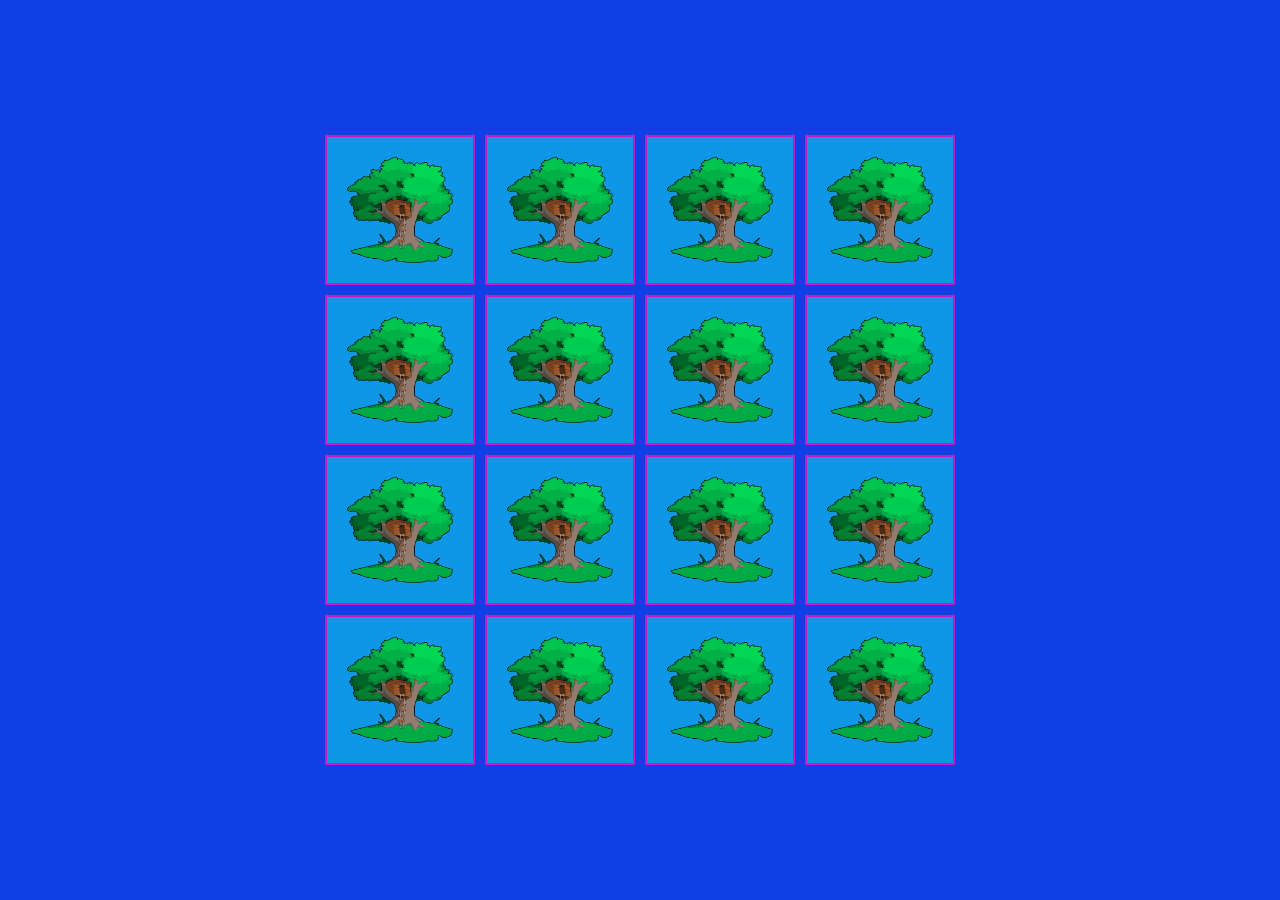
<file: index.html>
<!DOCTYPE html>
<html lang="en">
<head>
    <meta charset="UTF-8">
    <meta name="viewport" content="width=device-width, initial-scale=1.0">
    <title>Document</title>
    <link rel="stylesheet" type="text/css" href="style.css">
</head>
<body>
<section class=" memory-game">
<div class="memory-card" data-framework="image1">
<img class= "front-face" src="img/deer.png" alt="animal">
<img class= "back-face" src="img/tree.png">
</div>
<div class="memory-card" data-framework="image2">
<img class= "front-face" src="img/eagle.png" alt="animal">
<img class= "back-face" src="img/tree.png">
</div>
<div class="memory-card" data-framework="image3">
<img class= "front-face" src="img/dolphin.png" alt="animal">
<img class= "back-face" src="img/tree.png">
</div>
<div class="memory-card" data-framework="image4">
<img class= "front-face" src="img/elephant.png" alt="animal">
<img class= "back-face" src="img/tree.png">
</div>
<div class="memory-card" data-framework="image5">
<img class= "front-face" src="img/girrafe.png" alt="animal">
<img class= "back-face" src="img/tree.png">
</div>
<div class="memory-card" data-framework="image6">
<img class= "front-face" src="img/squirell.png" alt="animal">
<img class= "back-face" src="img/tree.png">
</div>
<div class="memory-card" data-framework="image7">
<img class= "front-face" src="img/tiger.png" alt="animal">
<img class= "back-face" src="img/tree.png">
</div>
<div class="memory-card" data-framework="image1">
<img class= "front-face" src="img/deer.png" alt="animal">
<img class= "back-face" src="img/tree.png">
</div>
<div class="memory-card" data-framework="image3">
<img class= "front-face" src="img/dolphin.png" alt="animal">
<img class= "back-face" src="img/tree.png">
</div>
<div class="memory-card" data-framework="image2">
<img class= "front-face" src="img/eagle.png" alt="animal">
<img class= "back-face" src="img/tree.png">
</div>
<div class="memory-card" data-framework="image4">
<img class= "front-face" src="img/elephant.png" alt="animal">
<img class= "back-face" src="img/tree.png">
</div>
<div class="memory-card" data-framework="image5">
<img class= "front-face" src="img/girrafe.png" alt="animal">
<img class= "back-face" src="img/tree.png">
</div>
<div class="memory-card" data-framework="image8">
<img class= "front-face" src="img/gorilla.png" alt="animal">
<img class= "back-face" src="img/tree.png">
</div>
<div class="memory-card" data-framework="image6">
<img class= "front-face" src="img/squirell.png" alt="animal">
<img class= "back-face" src="img/tree.png">
</div>
<div class="memory-card" data-framework="image7">
<img class= "front-face" src="img/tiger.png" alt="animal">
<img class= "back-face" src="img/tree.png">
</div>
<div class="memory-card" data-framework="image8">
<img class= "front-face" src="img/gorilla.png" alt="animal">
<img class= "back-face" src="img/tree.png">
</div>
</section>

<script src="script.js"></script>
</body>
</html>
</file>
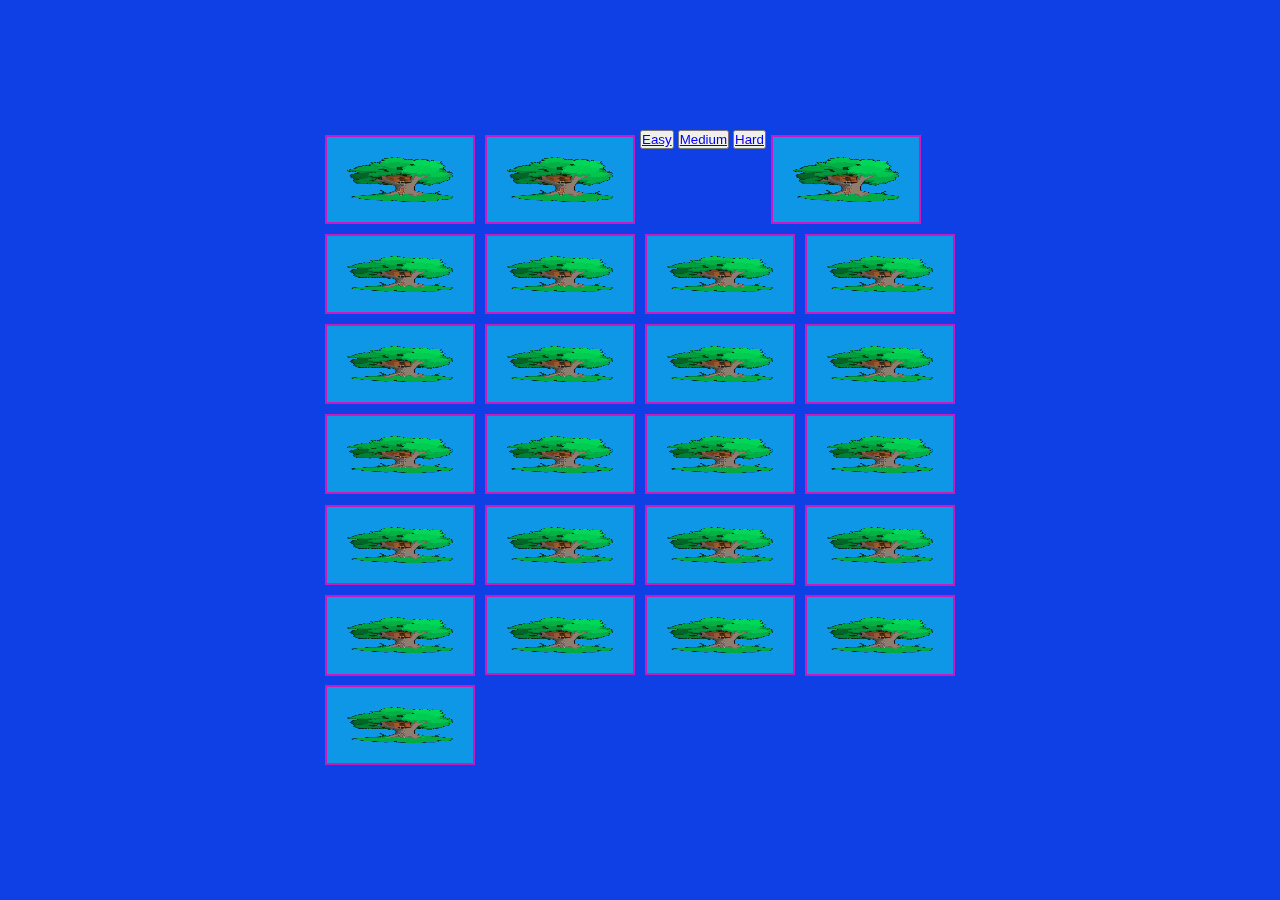
<file: hard.html>
<!DOCTYPE html>
<html lang="en">
<head>
    <meta charset="UTF-8">
    <meta name="viewport" content="width=device-width, initial-scale=1.0">
    <link rel="stylesheet" href="https://stackpath.bootstrapcdn.com/bootstrap/4.5.0/css/bootstrap.min.css" 
    integrity="sha384-9aIt2nRpC12Uk9gS9baDl411NQApFmC26EwAOH8WgZl5MYYxFfc+NcPb1dKGj7Sk" crossorigin="anonymous">
    <title>Document</title>
    <link rel="stylesheet" type="text/css" href="style.css">
</head>
<body>
<section class=" memory-game">
<div class="memory-card" data-framework="image1">
<img class= "front-face" src="img/deer.png" alt="animal">
<img class= "back-face" src="img/tree.png">
</div>
<div class="memory-card" data-framework="image2">
<img class= "front-face" src="img/eagle.png" alt="animal">
<img class= "back-face" src="img/tree.png">
</div>
<div class="memory-card" data-framework="image3">
<img class= "front-face" src="img/dolphin.png" alt="animal">
<img class= "back-face" src="img/tree.png">
</div>
<div class="memory-card" data-framework="image4">
<img class= "front-face" src="img/elephant.png" alt="animal">
<img class= "back-face" src="img/tree.png">
</div>
<div class="memory-card" data-framework="image5">
<img class= "front-face" src="img/girrafe.png" alt="animal">
<img class= "back-face" src="img/tree.png">
</div>
<div class="memory-card" data-framework="image6">
<img class= "front-face" src="img/squirell.png" alt="animal">
<img class= "back-face" src="img/tree.png">
</div>
<div class="memory-card" data-framework="image7">
<img class= "front-face" src="img/tiger.png" alt="animal">
<img class= "back-face" src="img/tree.png">
</div>
<div class="memory-card" data-framework="image1">
<img class= "front-face" src="img/deer.png" alt="animal">
<img class= "back-face" src="img/tree.png">
</div>
<div class="memory-card" data-framework="image3">
<img class= "front-face" src="img/dolphin.png" alt="animal">
<img class= "back-face" src="img/tree.png">
</div>
<div class="memory-card" data-framework="image2">
<img class= "front-face" src="img/eagle.png" alt="animal">
<img class= "back-face" src="img/tree.png">
</div>
<div class="memory-card" data-framework="image4">
<img class= "front-face" src="img/elephant.png" alt="animal">
<img class= "back-face" src="img/tree.png">
</div>
<div class="memory-card" data-framework="image5">
<img class= "front-face" src="img/girrafe.png" alt="animal">
<img class= "back-face" src="img/tree.png">
</div>
<div class="memory-card" data-framework="image8">
<img class= "front-face" src="img/gorilla.png" alt="animal">
<img class= "back-face" src="img/tree.png">
</div>
<div class="memory-card" data-framework="image6">
<img class= "front-face" src="img/squirell.png" alt="animal">
<img class= "back-face" src="img/tree.png">
</div>
<div class="memory-card" data-framework="image7">
<img class= "front-face" src="img/tiger.png" alt="animal">
<img class= "back-face" src="img/tree.png">
</div>
<div class="memory-card" data-framework="image8">
<img class= "front-face" src="img/gorilla.png" alt="animal">
<img class= "back-face" src="img/tree.png">
</div>
<div class="memory-card" data-framework="image8">
<img class= "front-face" src="img/gorilla.png" alt="animal">
<img class= "back-face" src="img/tree.png">
</div>
<div class="memory-card" data-framework="image8">
<img class= "front-face" src="img/gorilla.png" alt="animal">
<img class= "back-face" src="img/tree.png">
</div>
<div class="memory-card" data-framework="image6">
<img class= "front-face" src="img/squirell.png" alt="animal">
<img class= "back-face" src="img/tree.png">
</div>
<div class="memory-card" data-framework="image7">
<img class= "front-face" src="img/tiger.png" alt="animal">
<img class= "back-face" src="img/tree.png">
</div>
<div class="memory-card" data-framework="image8">
<img class= "front-face" src="img/gorilla.png" alt="animal">
<img class= "back-face" src="img/tree.png">
</div>
<div class="memory-card" data-framework="image6">
<img class= "front-face" src="img/squirell.png" alt="animal">
<img class= "back-face" src="img/tree.png">
</div>
<div class="memory-card" data-framework="image7">
<img class= "front-face" src="img/tiger.png" alt="animal">
<img class= "back-face" src="img/tree.png">
</div>
<div class="memory-card" data-framework="image8">
<img class= "front-face" src="img/gorilla.png" alt="animal">
<img class= "back-face" src="img/tree.png">
</div>
<span>
<button type="button" class="btn btn-secondary"><a href="index.html">Easy</button></a>
<button type="button" class="btn btn-secondary"><a href="medium.html">Medium</button></a>
<button type="button" class="btn btn-secondary"><a href="hard.html">Hard</button></a>
</span>
</section>
<script src="script.js"></script>
<script src="https://code.jquery.com/jquery-3.5.1.slim.min.js" integrity="sha384-DfXdz2htPH0lsSSs5nCTpuj/zy4C+OGpamoFVy38MVBnE+IbbVYUew+OrCXaRkfj" crossorigin="anonymous"></script>
<script src="https://cdn.jsdelivr.net/npm/popper.js@1.16.0/dist/umd/popper.min.js" integrity="sha384-Q6E9RHvbIyZFJoft+2mJbHaEWldlvI9IOYy5n3zV9zzTtmI3UksdQRVvoxMfooAo" crossorigin="anonymous"></script>
<script src="https://stackpath.bootstrapcdn.com/bootstrap/4.5.0/js/bootstrap.min.js" integrity="sha384-OgVRvuATP1z7JjHLkuOU7Xw704+h835Lr+6QL9UvYjZE3Ipu6Tp75j7Bh/kR0JKI" crossorigin="anonymous"></script>
</body>
</html>
</file>
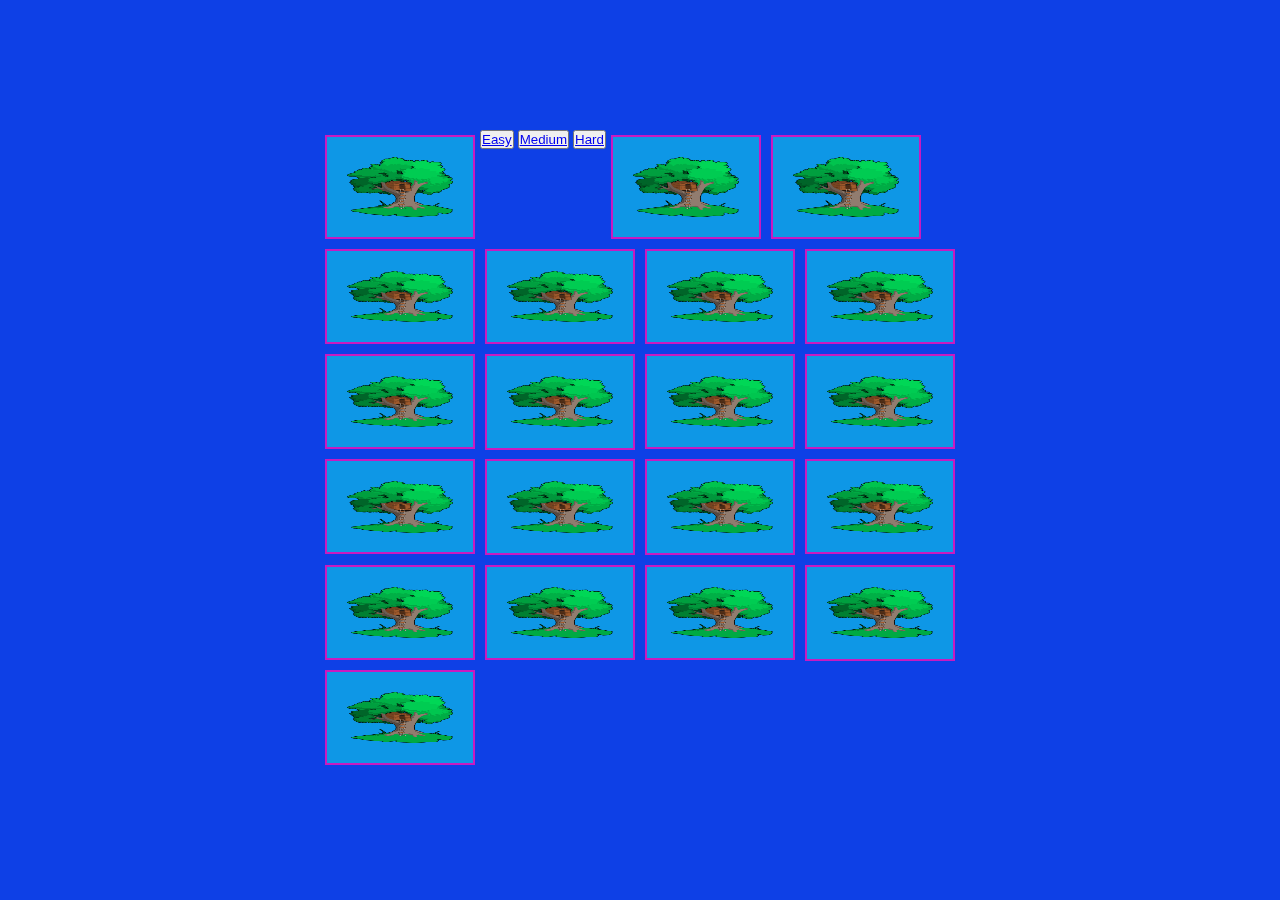
<file: medium.html>
<!DOCTYPE html>
<html lang="en">
<head>
    <meta charset="UTF-8">
    <meta name="viewport" content="width=device-width, initial-scale=1.0">
    <link rel="stylesheet" href="https://stackpath.bootstrapcdn.com/bootstrap/4.5.0/css/bootstrap.min.css" 
    integrity="sha384-9aIt2nRpC12Uk9gS9baDl411NQApFmC26EwAOH8WgZl5MYYxFfc+NcPb1dKGj7Sk" crossorigin="anonymous">
    <title>Document</title>
    <link rel="stylesheet" type="text/css" href="style.css">
</head>
<body>
<section class=" memory-game">
<div class="memory-card" data-framework="image1">
<img class= "front-face" src="img/deer.png" alt="animal">
<img class= "back-face" src="img/tree.png">
</div>
<div class="memory-card" data-framework="image2">
<img class= "front-face" src="img/eagle.png" alt="animal">
<img class= "back-face" src="img/tree.png">
</div>
<div class="memory-card" data-framework="image3">
<img class= "front-face" src="img/dolphin.png" alt="animal">
<img class= "back-face" src="img/tree.png">
</div>
<div class="memory-card" data-framework="image4">
<img class= "front-face" src="img/elephant.png" alt="animal">
<img class= "back-face" src="img/tree.png">
</div>
<div class="memory-card" data-framework="image5">
<img class= "front-face" src="img/girrafe.png" alt="animal">
<img class= "back-face" src="img/tree.png">
</div>
<div class="memory-card" data-framework="image6">
<img class= "front-face" src="img/squirell.png" alt="animal">
<img class= "back-face" src="img/tree.png">
</div>
<div class="memory-card" data-framework="image7">
<img class= "front-face" src="img/tiger.png" alt="animal">
<img class= "back-face" src="img/tree.png">
</div>
<div class="memory-card" data-framework="image1">
<img class= "front-face" src="img/deer.png" alt="animal">
<img class= "back-face" src="img/tree.png">
</div>
<div class="memory-card" data-framework="image3">
<img class= "front-face" src="img/dolphin.png" alt="animal">
<img class= "back-face" src="img/tree.png">
</div>
<div class="memory-card" data-framework="image2">
<img class= "front-face" src="img/eagle.png" alt="animal">
<img class= "back-face" src="img/tree.png">
</div>
<div class="memory-card" data-framework="image4">
<img class= "front-face" src="img/elephant.png" alt="animal">
<img class= "back-face" src="img/tree.png">
</div>
<div class="memory-card" data-framework="image5">
<img class= "front-face" src="img/girrafe.png" alt="animal">
<img class= "back-face" src="img/tree.png">
</div>
<div class="memory-card" data-framework="image8">
<img class= "front-face" src="img/gorilla.png" alt="animal">
<img class= "back-face" src="img/tree.png">
</div>
<div class="memory-card" data-framework="image8">
<img class= "front-face" src="img/gorilla.png" alt="animal">
<img class= "back-face" src="img/tree.png">
</div>
<div class="memory-card" data-framework="image8">
<img class= "front-face" src="img/gorilla.png" alt="animal">
<img class= "back-face" src="img/tree.png">
</div>
<div class="memory-card" data-framework="image8">
<img class= "front-face" src="img/gorilla.png" alt="animal">
<img class= "back-face" src="img/tree.png">
</div>
<div class="memory-card" data-framework="image8">
<img class= "front-face" src="img/gorilla.png" alt="animal">
<img class= "back-face" src="img/tree.png">
</div>
<div class="memory-card" data-framework="image6">
<img class= "front-face" src="img/squirell.png" alt="animal">
<img class= "back-face" src="img/tree.png">
</div>
<div class="memory-card" data-framework="image7">
<img class= "front-face" src="img/tiger.png" alt="animal">
<img class= "back-face" src="img/tree.png">
</div>
<div class="memory-card" data-framework="image8">
<img class= "front-face" src="img/gorilla.png" alt="animal">
<img class= "back-face" src="img/tree.png">
</div>
<span>
<button type="button" class="btn btn-secondary"><a href="index.html">Easy</button></a>
<button type="button" class="btn btn-secondary"><a href="medium.html">Medium</button></a>
<button type="button" class="btn btn-secondary"><a href="hard.html">Hard</button></a>
</span>
</section>
<script src="script.js"></script>
<script src="https://code.jquery.com/jquery-3.5.1.slim.min.js" integrity="sha384-DfXdz2htPH0lsSSs5nCTpuj/zy4C+OGpamoFVy38MVBnE+IbbVYUew+OrCXaRkfj" crossorigin="anonymous"></script>
<script src="https://cdn.jsdelivr.net/npm/popper.js@1.16.0/dist/umd/popper.min.js" integrity="sha384-Q6E9RHvbIyZFJoft+2mJbHaEWldlvI9IOYy5n3zV9zzTtmI3UksdQRVvoxMfooAo" crossorigin="anonymous"></script>
<script src="https://stackpath.bootstrapcdn.com/bootstrap/4.5.0/js/bootstrap.min.js" integrity="sha384-OgVRvuATP1z7JjHLkuOU7Xw704+h835Lr+6QL9UvYjZE3Ipu6Tp75j7Bh/kR0JKI" crossorigin="anonymous"></script>
</body>
</html>
</file>
<file: style.css>
* {
padding: 0;
margin: 0;
box-sizing: border-box;
}
body{
display: flex;
height:100vh;
background-color: #0e40e6;
}
img{
width: 100px;
}
.back-face{
    background-color: #0e97e6;
}
.front-face{
    background-color: #0e97e6;
}

.memory-game{
width: 640px;
height: 640px;
display: flex;
flex-wrap: wrap;
margin: auto;
perspective: 1000px;
}

.memory-card:active{
    transform: scale(.97);
    transition: transform.2s;
}

.memory-card{
width: calc(25% - 10px);
height:33.33% - 10px;
margin: 5px;
position: relative;
transform: scale(1);
transform-style: preserve-3d;
transition: transform .5s;
}

.memory-card.flip{
transform: rotateY(180deg);

}

.front-face,
.back-face {
    width: 100%;
    height: 100%;
    padding: 20px;
    position: absolute;
    border: 2px solid #c91ac0;
    backface-visibility: hidden;
}

.front-face{
    transform: rotateY(180deg);
}
</file>
